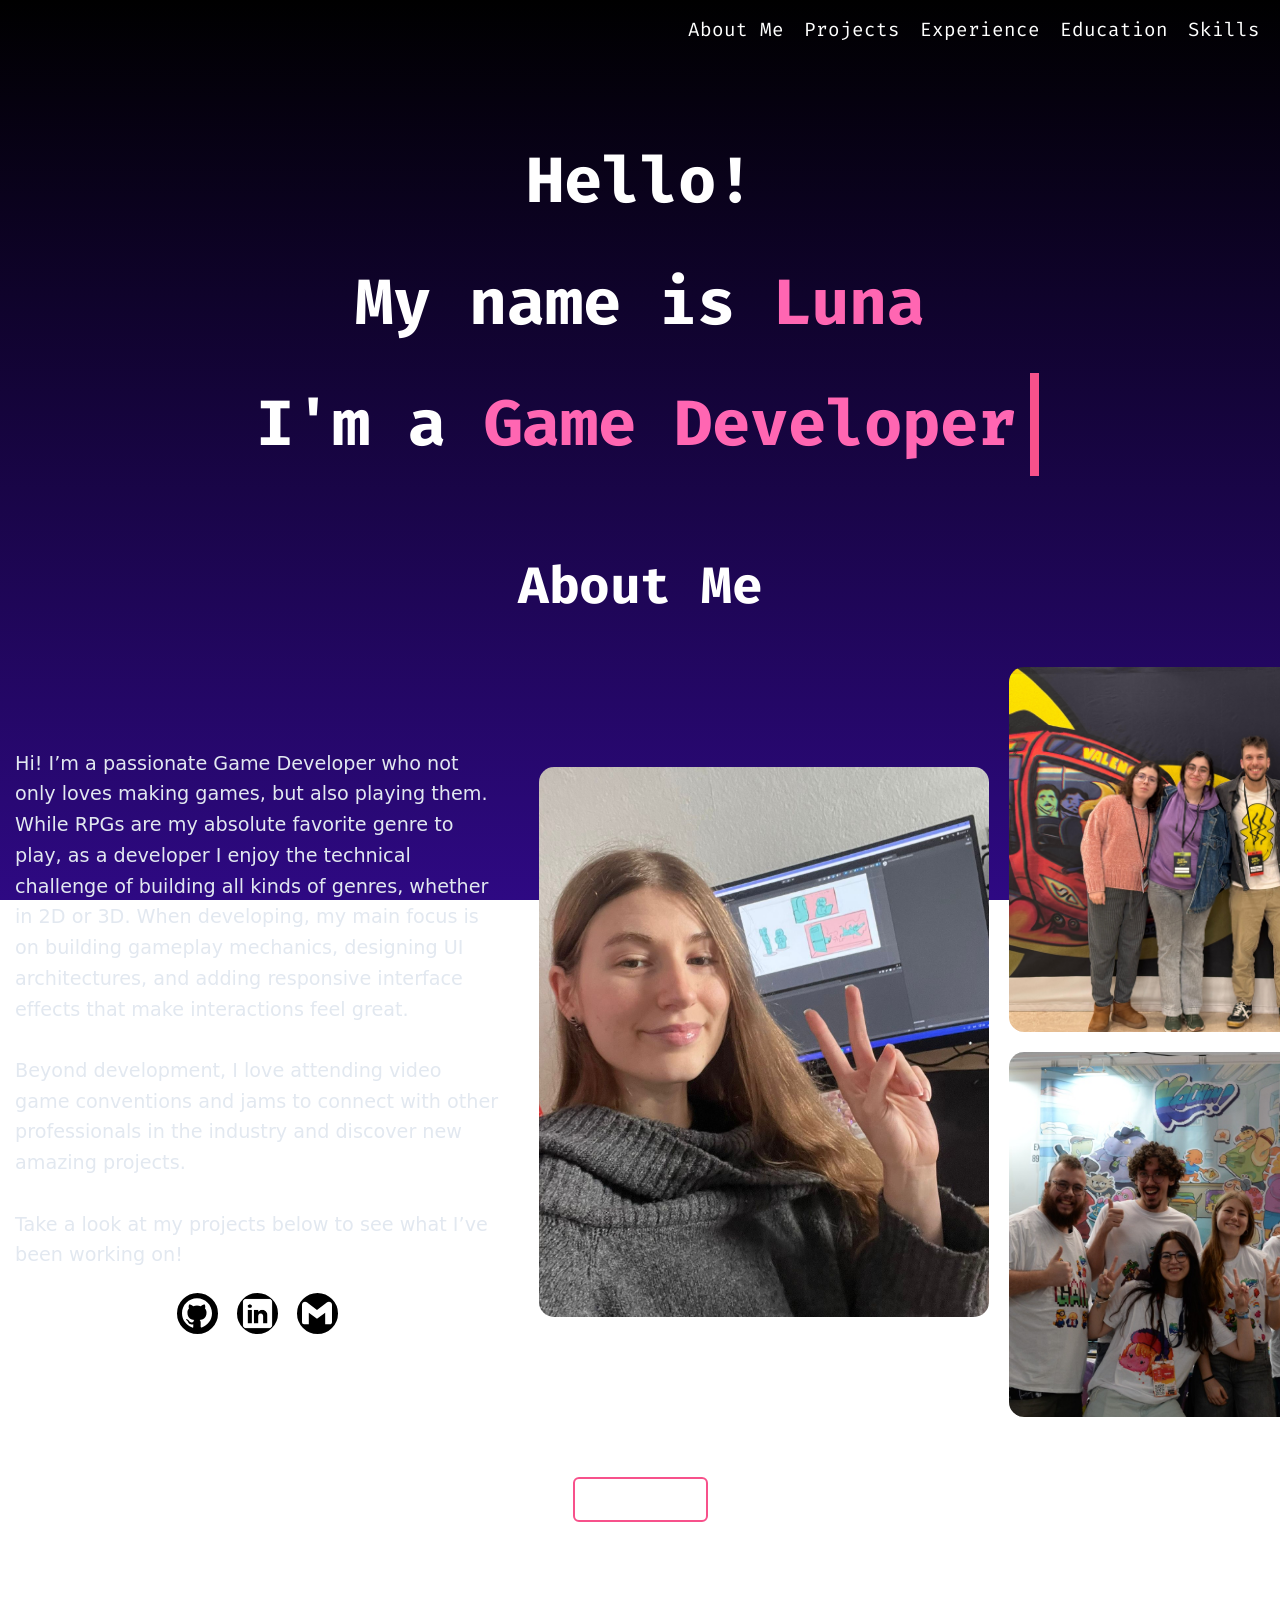
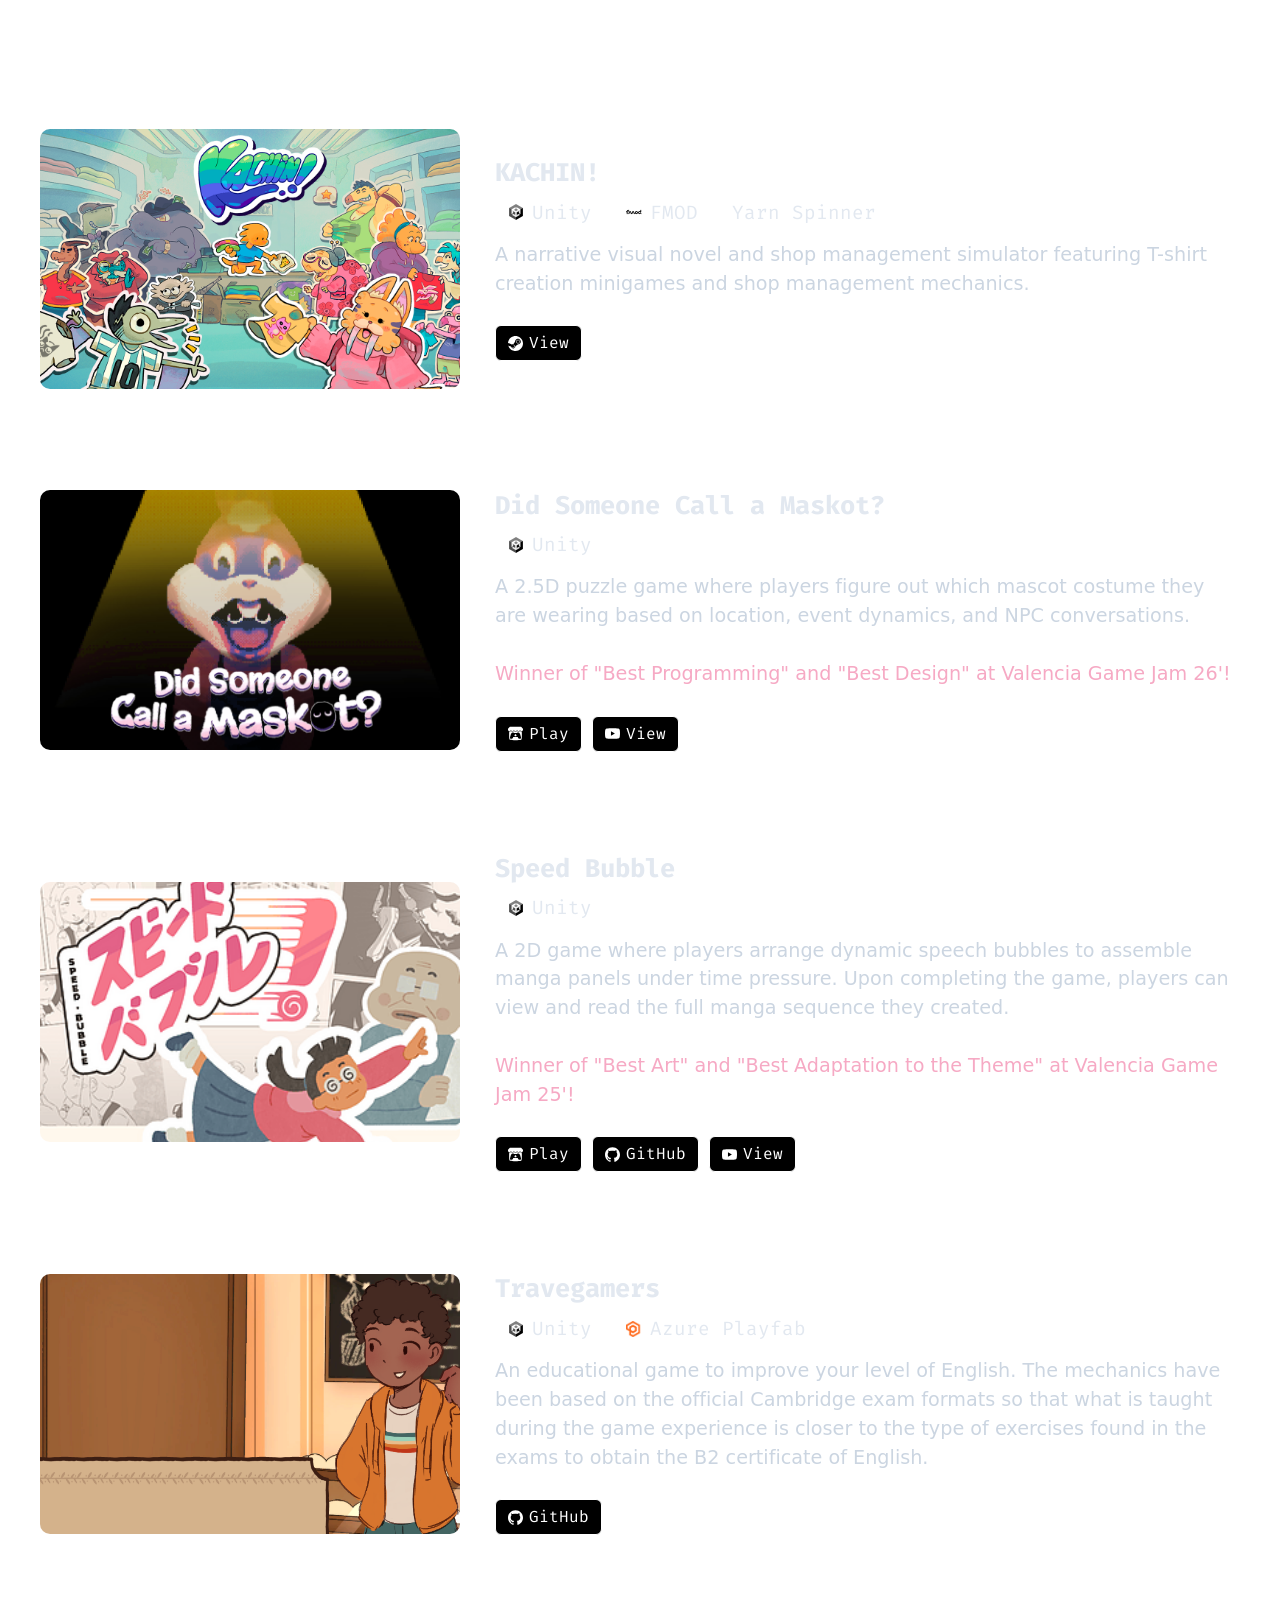
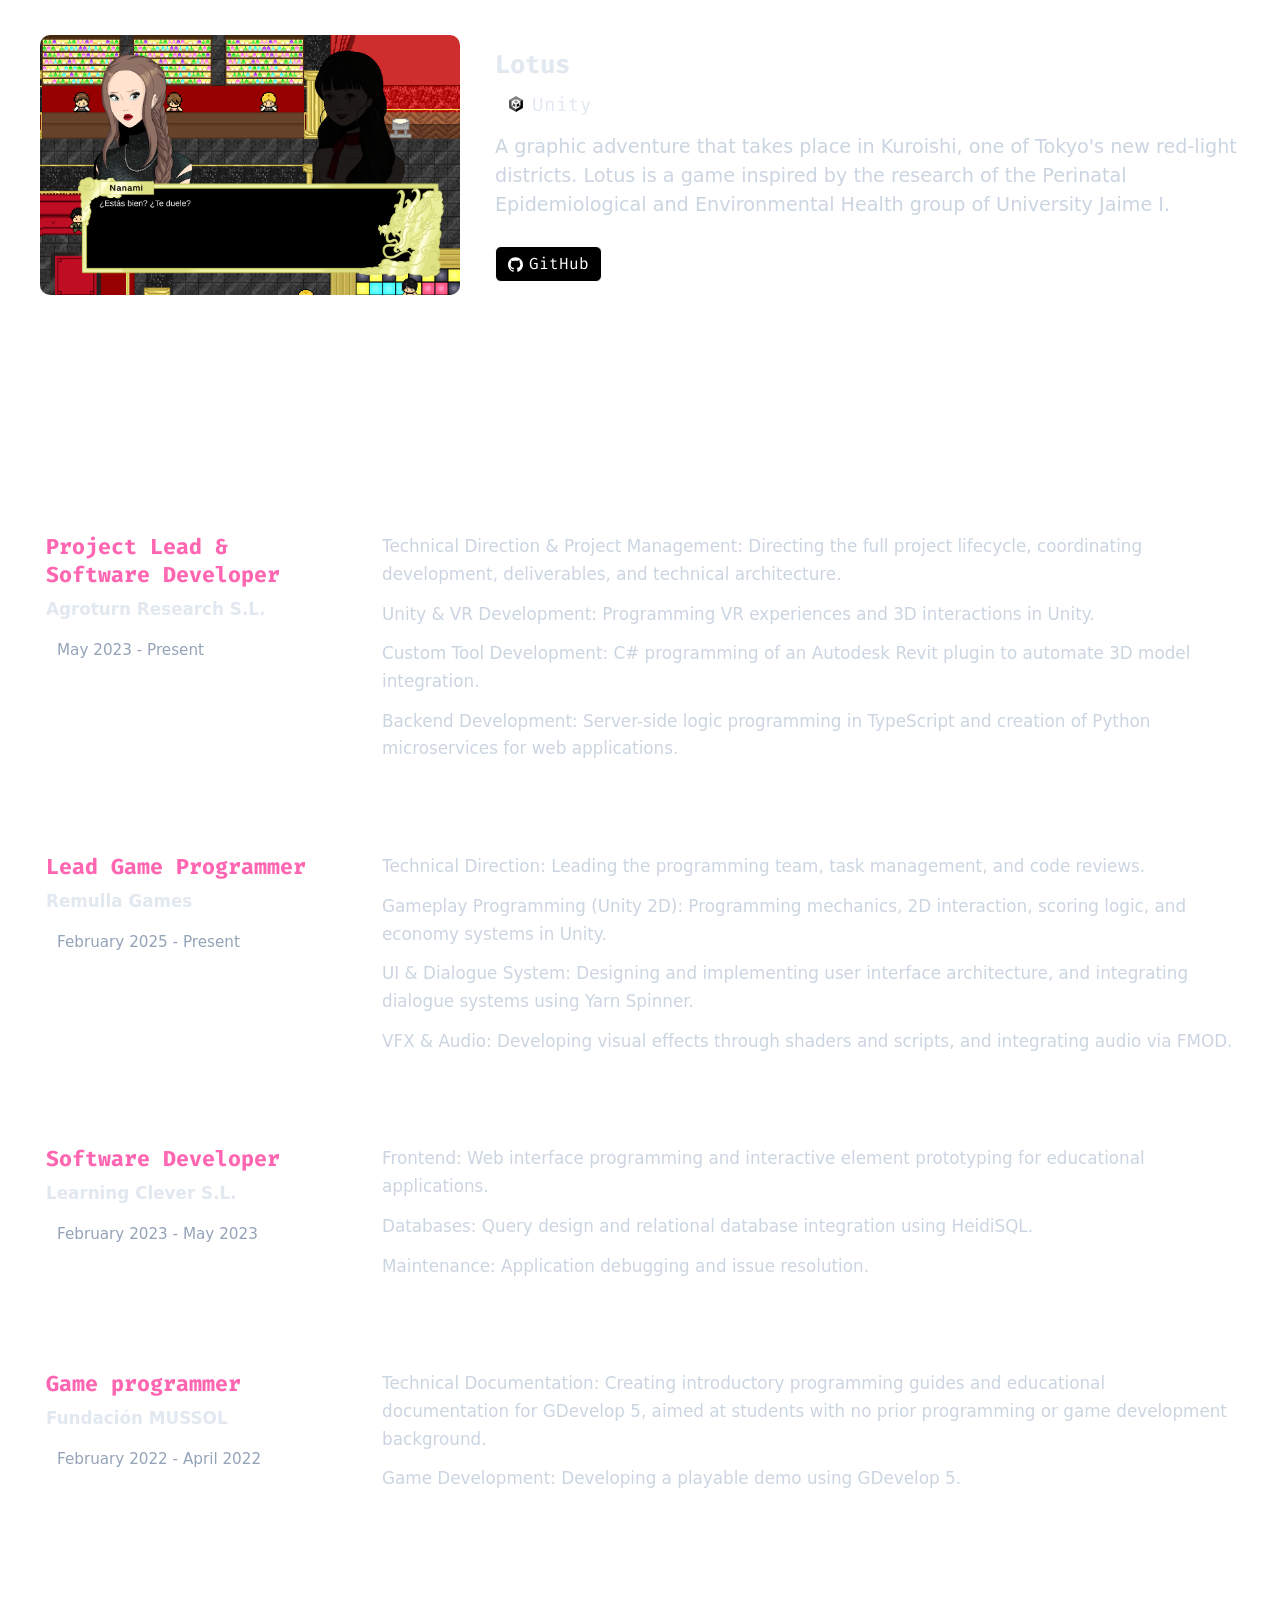
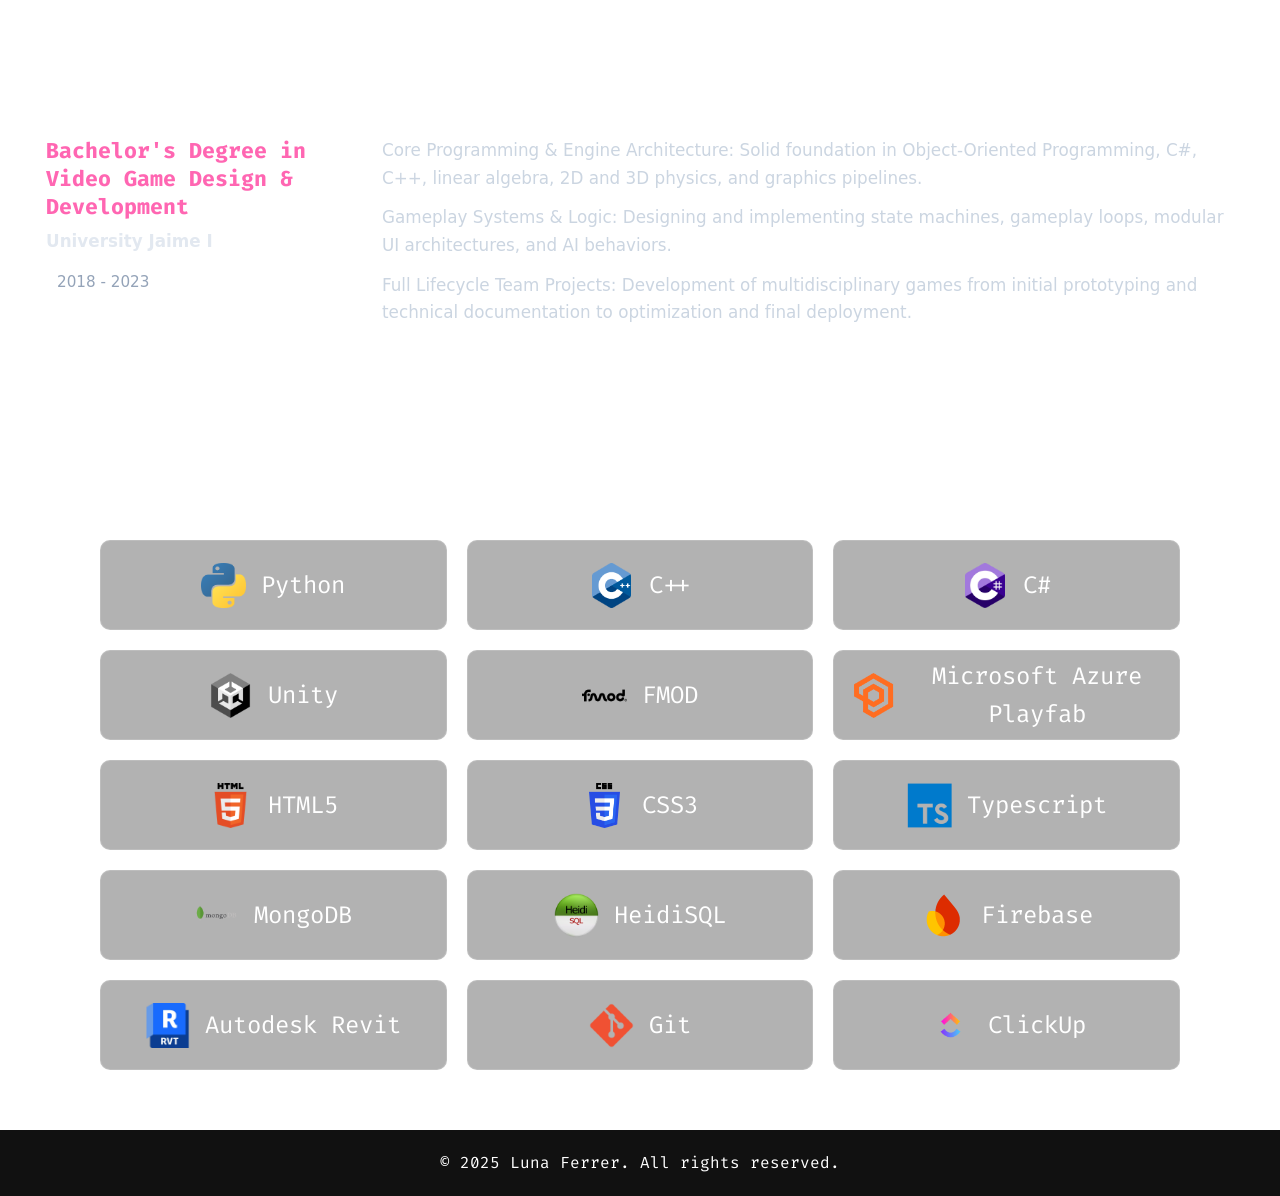
<file: index.html>
<!DOCTYPE html>
<html lang="es">
<head>
    <meta charset="UTF-8">
    <meta name="viewport" content="width=device-width, initial-scale=1.0">
    <title>Luna Ferrer</title>
    <link rel="icon" href="images/icon/icon.png">
    <link rel="preconnect" href="https://fonts.googleapis.com">
    <link rel="preconnect" href="https://fonts.gstatic.com" crossorigin>
    <link href="https://fonts.googleapis.com/css2?family=Fira+Code:wght@400;500;700&display=swap" rel="stylesheet">
    <link rel="stylesheet" href="style.css">
</head>
<body class="simple-linear">
  <header>
    <nav>
      <a href="#about-me" class="a-header">About Me</a>
      <a href="#projects" class="a-header">Projects</a>
      <a href="#experience" class="a-header">Experience</a>
      <a href="#education" class="a-header">Education</a>
      <a href="#skills" class="a-header">Skills</a>
      
    </nav>
  </header>

  <div class="css-typing div-classes">
    <h1>Hello!</h1>
    <h1>My name is <span class="pink-text">Luna</span></h1>
    <h1>I'm a <span class="pink-text">Game Developer</span></h1>
  </div>

  <div id="about-me" class="div-classes">
    <h2>About Me</h2>
    <div class="about">
      <div class="about-text-col">
        <p class="p-about">Hi! I’m a passionate Game Developer who not only loves making games,
        but also playing them. While RPGs are my absolute favorite genre to
        play, as a developer I enjoy the technical challenge of building all
        kinds of genres, whether in 2D or 3D. When developing, my main focus
        is on building gameplay mechanics, designing UI architectures, and
        adding responsive interface effects that make interactions feel great.<br><br>
        Beyond development, I love attending video game conventions and jams
        to connect with other professionals in the industry and discover new
        amazing projects.<br><br>
        Take a look at my projects below to see what I’ve been working on!
        </p>
        <div class="about-display">
          <a class="social" href="https://github.com/LunaFrrr">
            <img width="30" src="images/buttons/github.svg" alt="Github">
          </a>
          <a class="social" href="https://www.linkedin.com/in/lunaferrer/">
            <img height="35" width="35" src="images/social/linkedin.png" alt="Linkedin">
          </a>
          <a class="social" href="mailto:lunaescandell@gmail.com">
            <img width="30" src="images/social/gmail.svg" alt="Mail">
          </a>  
        </div>
      </div>
      <div class="about-images-col">
        <img class="image-me" src="images/Luna.jpeg" alt="Luna">
        <div class="about-img-subcol">
          <img class="image-me-sub" src="images/ggj.jpg" alt="Luna">
          <img class="image-me-sub" src="images/indie.jpg" alt="Luna">
        </div>
      </div>
    </div>
  </div>
  <div class="about-display">
    <a href="https://drive.google.com/uc?export=download&id=1RWiK7ZNnZWizguG3L39PT3ufZuoqwNSM" target="_blank" class="btn-cv">
      Download CV
    </a>
  </div>

  <div id="projects" class="div-classes">
    <h2>Projects</h2>
    <div>
      <ol>
        <li>
          <div class="container-img">
            <img class="img-project" src="images/projects/kachin.png" alt="Kachin">
          </div>
          <div class="info-text-projects">
            <h3>KACHIN!</h3>
            <div>
              <ul class="ul-languages">
                <li class="li-project">
                  <img style="padding: 0%; margin: 0%;" width="20" src="images/language/unity.png" alt="Unity">
                  <span>Unity</span>
                </li>
                <li class="li-project">
                  <img style="padding: 0%; margin: 0%;" width="20" src="images/language/fmod.png" alt="Unity">
                  <span>FMOD</span>
                </li>
                <li class="li-project">
                  <!-- <img style="padding: 0%; margin: 0%;" width="20" src="images/language/yarn.png" alt="Unity"> -->
                  <span>Yarn Spinner</span>
                </li>
              </ul>
            </div>
            <p>A narrative visual novel and shop management simulator featuring T-shirt creation minigames and shop management mechanics.</p>
            <div class="li-game-options">
              <a class="a-project" href="https://store.steampowered.com/app/3082440/KACHIN/">
                <img class="img-button" width="20" src="images/buttons/steam.svg" alt="Steam">
                <span>View</span>
              </a>
            </div>
          </div>
        </li>
        <li>
          <div class="container-img">
            <img class="img-project" src="images/projects/maskot.png" alt="Maskot">
          </div>
          <div class="info-text-projects">
            <h3>Did Someone Call a Maskot?</h3>
            <div>
              <ul class="ul-languages">
                <li class="li-project">
                  <img width="20" src="images/language/unity.png" alt="Unity">
                  <span>Unity</span>
                </li>
              </ul>
            </div>
            <p>A 2.5D puzzle game where players figure out which mascot costume they are wearing based on location, event dynamics, and NPC conversations.
              <br><br> <span class="lighter-text">Winner of "Best Programming" and "Best Design" at Valencia Game Jam 26'!</span>
            </p>
            <div class="li-game-options">
              <a class="a-project" href="https://remullagames.itch.io/did-someone-call-a-maskot">
                <img class="img-button" width="20" src="images/buttons/itchio.svg" alt="Itchio">
                <span>Play</span>
              </a>
              <a class="a-project" href="https://www.youtube.com/watch?v=vTRZ4l00CeY">
                <img class="img-button" width="20" src="images/buttons/youtube.svg" alt="Youtube">
                <span>View</span>
              </a>
            </div>
          </div>
        </li>
        <li>
          <div class="container-img">
            <img class="img-project" src="images/projects/speed-bubble.png" alt="Speed-Bubble">
          </div>
          <div class="info-text-projects">
            <h3>Speed Bubble</h3>
            <div>
              <ul class="ul-languages">
                <li class="li-project">
                  <img width="20" src="images/language/unity.png" alt="Unity">
                  <span>Unity</span>
                </li>
              </ul>
            </div>
            <p>A 2D game where players arrange dynamic speech bubbles to assemble manga panels under time pressure. Upon completing the game, players can view and read the full manga sequence they created.
              <br><br> <span class="lighter-text">Winner of "Best Art" and "Best Adaptation to the Theme" at Valencia Game Jam 25'!</span>
            </p>
            <div class="li-game-options">
              <a class="a-project" href="https://remullagames.itch.io/speed-bubble">
                <img class="img-button" width="20" src="images/buttons/itchio.svg" alt="Itchio">
                <span>Play</span>
              </a>
              <a class="a-project" href="https://github.com/LunaFrrr/SpeedBubbles">
                <img class="img-button" width="20" src="images/buttons/github.svg" alt="Github">
                <span>GitHub</span>
              </a>
              <a class="a-project" href="https://www.youtube.com/watch?v=7SY9zd5mtcc">
                <img class="img-button" width="20" src="images/buttons/youtube.svg" alt="Youtube">
                <span>View</span>
              </a>
            </div>
          </div>
        </li>
        <li>
          <div class="container-img">
            <img class="img-project" src="images/projects/travegamers.PNG" alt="Travegamers">
          </div>
          <div class="info-text-projects">
            <h3>Travegamers</h3>
            <div>
              <ul class="ul-languages">
                <li class="li-project">
                  <img width="20" src="images/language/unity.png" alt="Unity">
                  <span>Unity</span>
                </li>
                <li class="li-project">
                  <img width="20" src="images/language/azure.png" alt="Unity">
                  <span>Azure Playfab</span>
                </li>
              </ul>
            </div>
            <p>An educational game to improve your level of English. The mechanics have been based on the official Cambridge exam formats so that what is taught during the game experience is closer to the type of exercises found in the exams to obtain the B2 certificate of English.
            </p>
            <div class="li-game-options">
              <a class="a-project" href="https://github.com/LunaFrrr/Travegamers">
                <img class="img-button" width="20" src="images/buttons/github.svg" alt="Github">
                <span>GitHub</span>
              </a>
            </div>
          </div>
        </li>
        <li>
          <div class="container-img">
            <img class="img-project" src="images/projects/lotus.png" alt="Lotus">
          </div>
          <div class="info-text-projects">
            <h3>Lotus</h3>
            <div>
              <ul class="ul-languages">
                <li class="li-project">
                  <img width="20" src="images/language/unity.png" alt="Unity">
                  <span>Unity</span>
                </li>
              </ul>
            </div>
            <p>A graphic adventure that takes place in Kuroishi, one of Tokyo's new red-light districts. Lotus is a game inspired by the research of the Perinatal Epidemiological and Environmental Health group of University Jaime I.
            </p>
            <div class="li-game-options">
              <a class="a-project" href="https://bitbucket.org/LunaFerrer/lotus/src/master/">
                <img class="img-button" width="20" src="images/buttons/github.svg" alt="Github">
                <span>GitHub</span>
              </a>
            </div>
          </div>
        </li>
      </ol>
    </div>
  </div>

  <div id="experience" class="div-classes">
    <h2>Experience</h2>
    <ol>
      <li>
        <div class="div-experience">
          <h3 class="pink-text">Project Lead & Software Developer</h3>
          <h4>Agroturn Research S.L.</h4>
          <h5>May 2023 - Present</h5>
        </div>
        <div class="info-text">
          <ul>
            <li>Technical Direction & Project Management: Directing the full project lifecycle, coordinating development, deliverables, and technical architecture.</li>
            <li>Unity & VR Development: Programming VR experiences and 3D interactions in Unity.</li>
            <li>Custom Tool Development: C# programming of an Autodesk Revit plugin to automate 3D model integration.</li>
            <li>Backend Development: Server-side logic programming in TypeScript and creation of Python microservices for web applications.</li>
          </ul>
        </div>
      </li>
      <li>
        <div class="div-experience">
          <h3 class="pink-text">Lead Game Programmer</h3>
          <h4>Remulla Games</h4>
          <h5>February 2025 - Present</h5>
        </div>
        <div class="info-text">
          <ul>
            <li>Technical Direction: Leading the programming team, task management, and code reviews.</li>
            <li>Gameplay Programming (Unity 2D): Programming mechanics, 2D interaction, scoring logic, and economy systems in Unity.</li>
            <li>UI & Dialogue System: Designing and implementing user interface architecture, and integrating dialogue systems using Yarn Spinner.</li>
            <li>VFX & Audio: Developing visual effects through shaders and scripts, and integrating audio via FMOD.</li>
          </ul>  
        </div>
      </li>
      <li>
        <div class="div-experience">
          <h3 class="pink-text">Software Developer</h3>
          <h4>Learning Clever S.L.</h4>
          <h5>February 2023 - May 2023</h5>
        </div>
        <div class="info-text">
          <ul>
            <li>Frontend: Web interface programming and interactive element prototyping for educational applications.</li>
            <li>Databases: Query design and relational database integration using HeidiSQL.</li>
            <li>Maintenance: Application debugging and issue resolution.</li>
          </ul>
        </div>
      </li>
      <li>
        <div class="div-experience">
          <h3 class="pink-text">Game programmer</h3>
          <h4>Fundación MUSSOL</h4>
          <h5>February 2022 - April 2022</h5>
        </div>
        <div class="info-text">
          <ul>
            <li>Technical Documentation: Creating introductory programming guides and educational documentation for GDevelop 5, aimed at students with no prior programming or game development background.</li>
            <li>Game Development: Developing a playable demo using GDevelop 5.</li>
          </ul>
        </div>
      </li>
    </ol>
  </div>

  <div id="education" class="div-classes">
    <h2>Education</h2>
    <ol>
      <li>
        <div class="div-experience">
          <h3 class="pink-text">Bachelor's Degree in Video Game Design & Development</h3>
          <h4>University Jaime I</h4>
          <h5>2018 - 2023</h5>
        </div>
        <div class="info-text">
          <ul>
            <li>Core Programming & Engine Architecture: Solid foundation in Object-Oriented Programming, C#, C++, linear algebra, 2D and 3D physics, and graphics pipelines.</li>
            <li>Gameplay Systems & Logic: Designing and implementing state machines, gameplay loops, modular UI architectures, and AI behaviors.</li>
            <li>Full Lifecycle Team Projects: Development of multidisciplinary games from initial prototyping and technical documentation to optimization and final deployment.</li>
          </ul>
        </div>
      </li>
    </ol>
  </div>

  <div id="skills" class="div-classes">
    <h2>Skills</h2>
    <div class="div-skills">
      <div class="a-skill">
        <img class="img-button" src="images/language/python.png" alt="Python">
        <span>Python</span>
      </div>
      <div class="a-skill">
        <img class="img-button" src="images/language/c++.png" alt="C++">
        <span>C++</span>
      </div>
      <div class="a-skill">
        <img class="img-button" src="images/language/csharp.png" alt="C#">
        <span>C#</span>
      </div>
      <div class="a-skill">
        <img class="img-button" src="images/language/unity.png" alt="Unity">
        <span>Unity</span>
      </div>
      <div class="a-skill">
        <img class="img-button" src="images/language/fmod.png" alt="FMOD">
        <span>FMOD</span>
      </div>
      <div class="a-skill">
        <img class="img-button" src="images/language/azure.png" alt="Azure Playfab">
        <span>Microsoft Azure Playfab</span>
      </div>
      <div class="a-skill">
        <img class="img-button" src="images/language/html.png" alt="HTML5">
        <span>HTML5</span>
      </div>
      <div class="a-skill">
        <img class="img-button" src="images/language/css.png" alt="CSS3">
        <span>CSS3</span>
      </div>
      <div class="a-skill">
        <img class="img-button" src="images/language/ts.png" alt="TypeScript">
        <span>Typescript</span>
      </div>
      <div class="a-skill">
        <img class="img-button" src="images/language/mongodb.png" alt="MongoDB">
        <span>MongoDB</span>
      </div>
      <div class="a-skill">
        <img class="img-button" src="images/language/heidi.png" alt="HeidiSQL">
        <span>HeidiSQL</span>
      </div>
      <div class="a-skill">
        <img class="img-button" src="images/language/firebase.png" alt="Firebase">
        <span>Firebase</span>
      </div>
      <div class="a-skill">
        <img class="img-button" src="images/language/revit.png" alt="Revit">
        <span>Autodesk Revit</span>
      </div>
      <div class="a-skill">
        <img class="img-button" src="images/language/git.png" alt="Git">
        <span>Git</span>
      </div>
      <div class="a-skill">
        <img class="img-button" src="images/language/clickup.png" alt="ClickUp">
        <span>ClickUp</span>
      </div>
    </div>
  </div>

  <footer>
    <div class="footer">
      © 2025 Luna Ferrer. All rights reserved.
    </div>
  </footer>
</body>
</html>
</file>
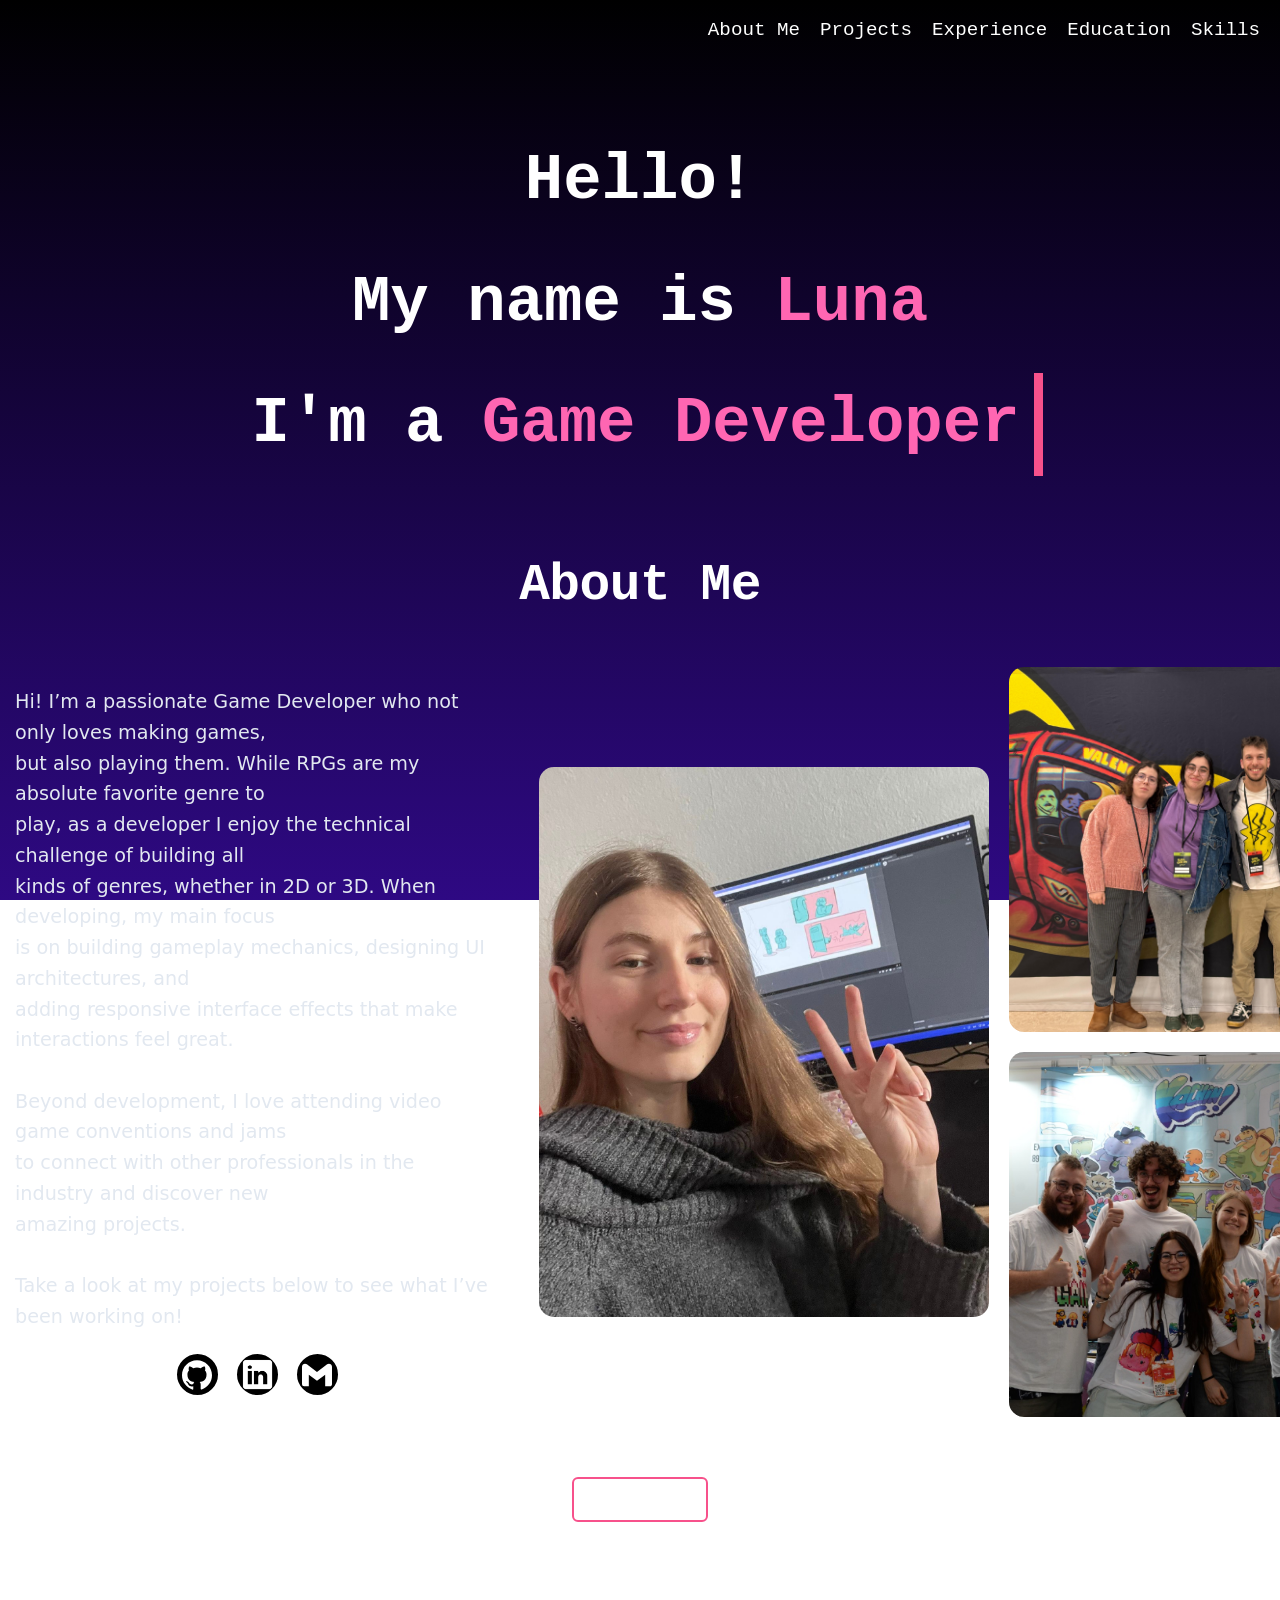
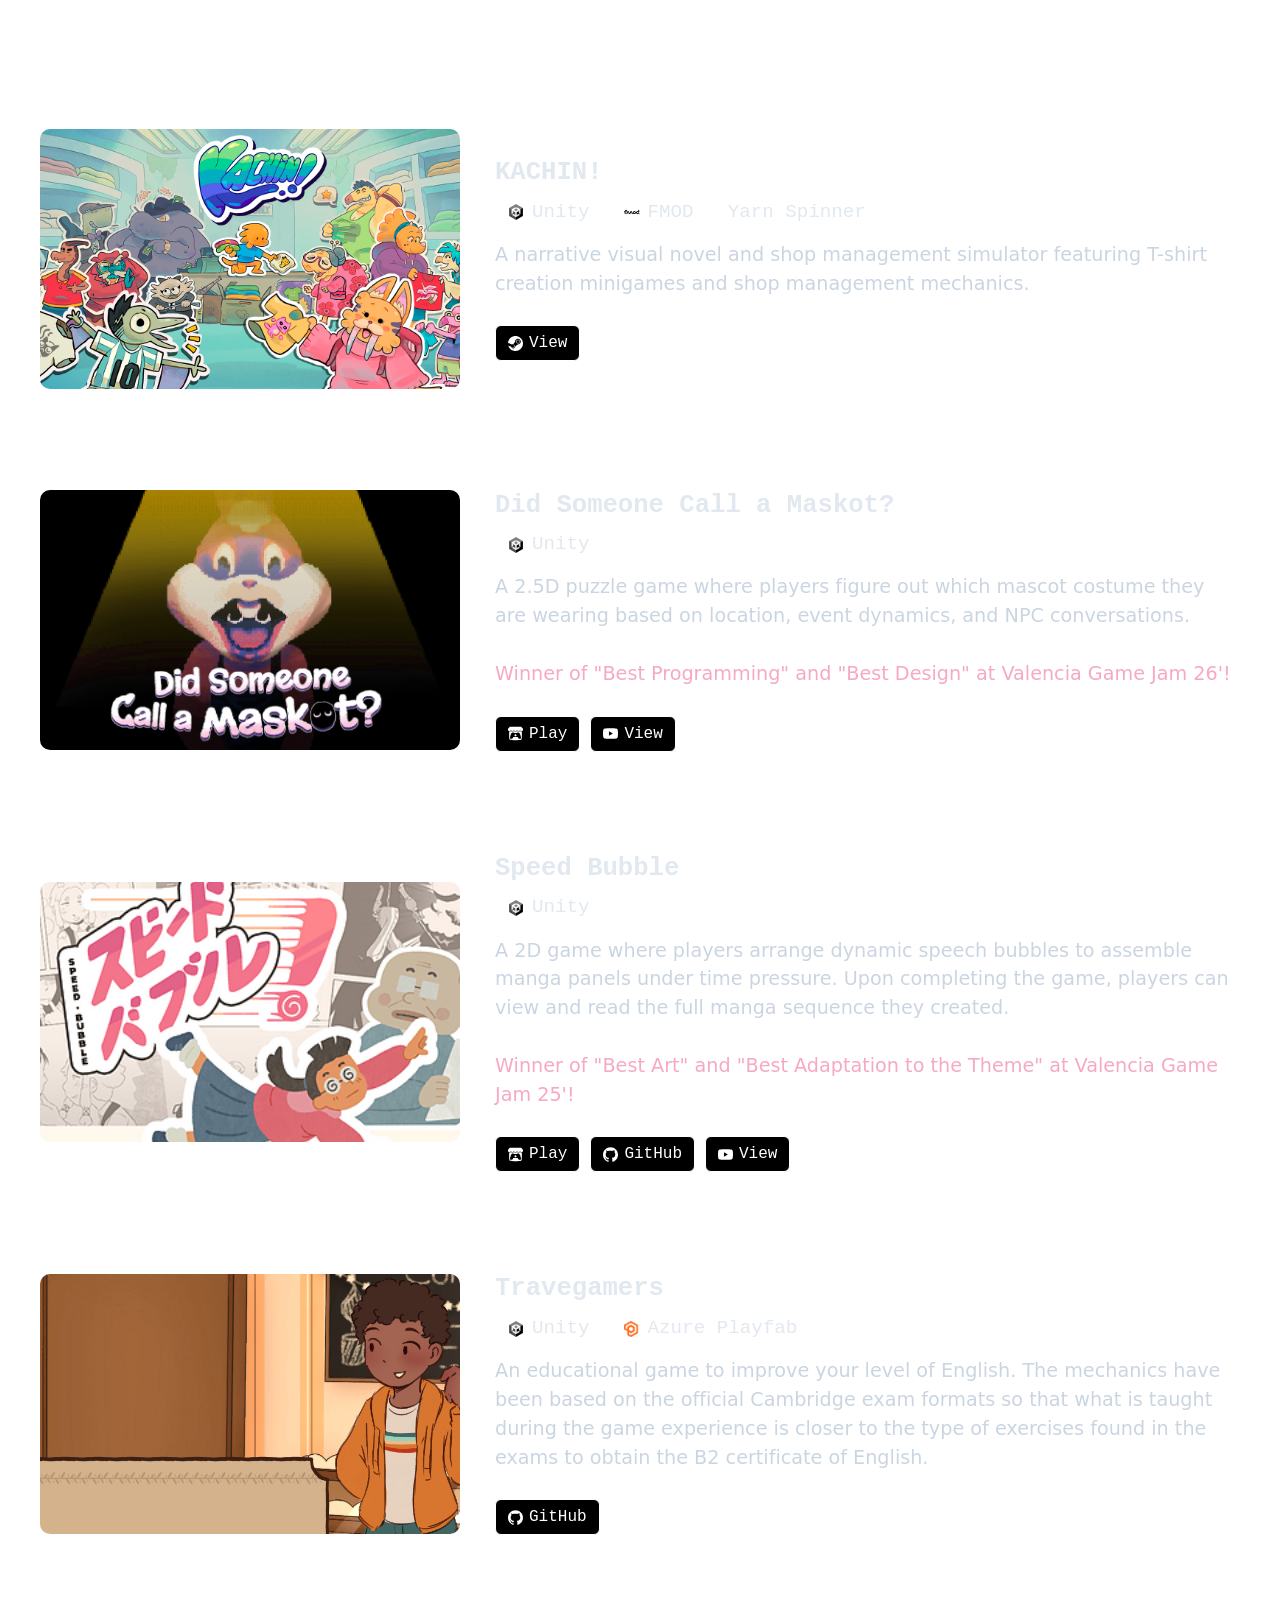
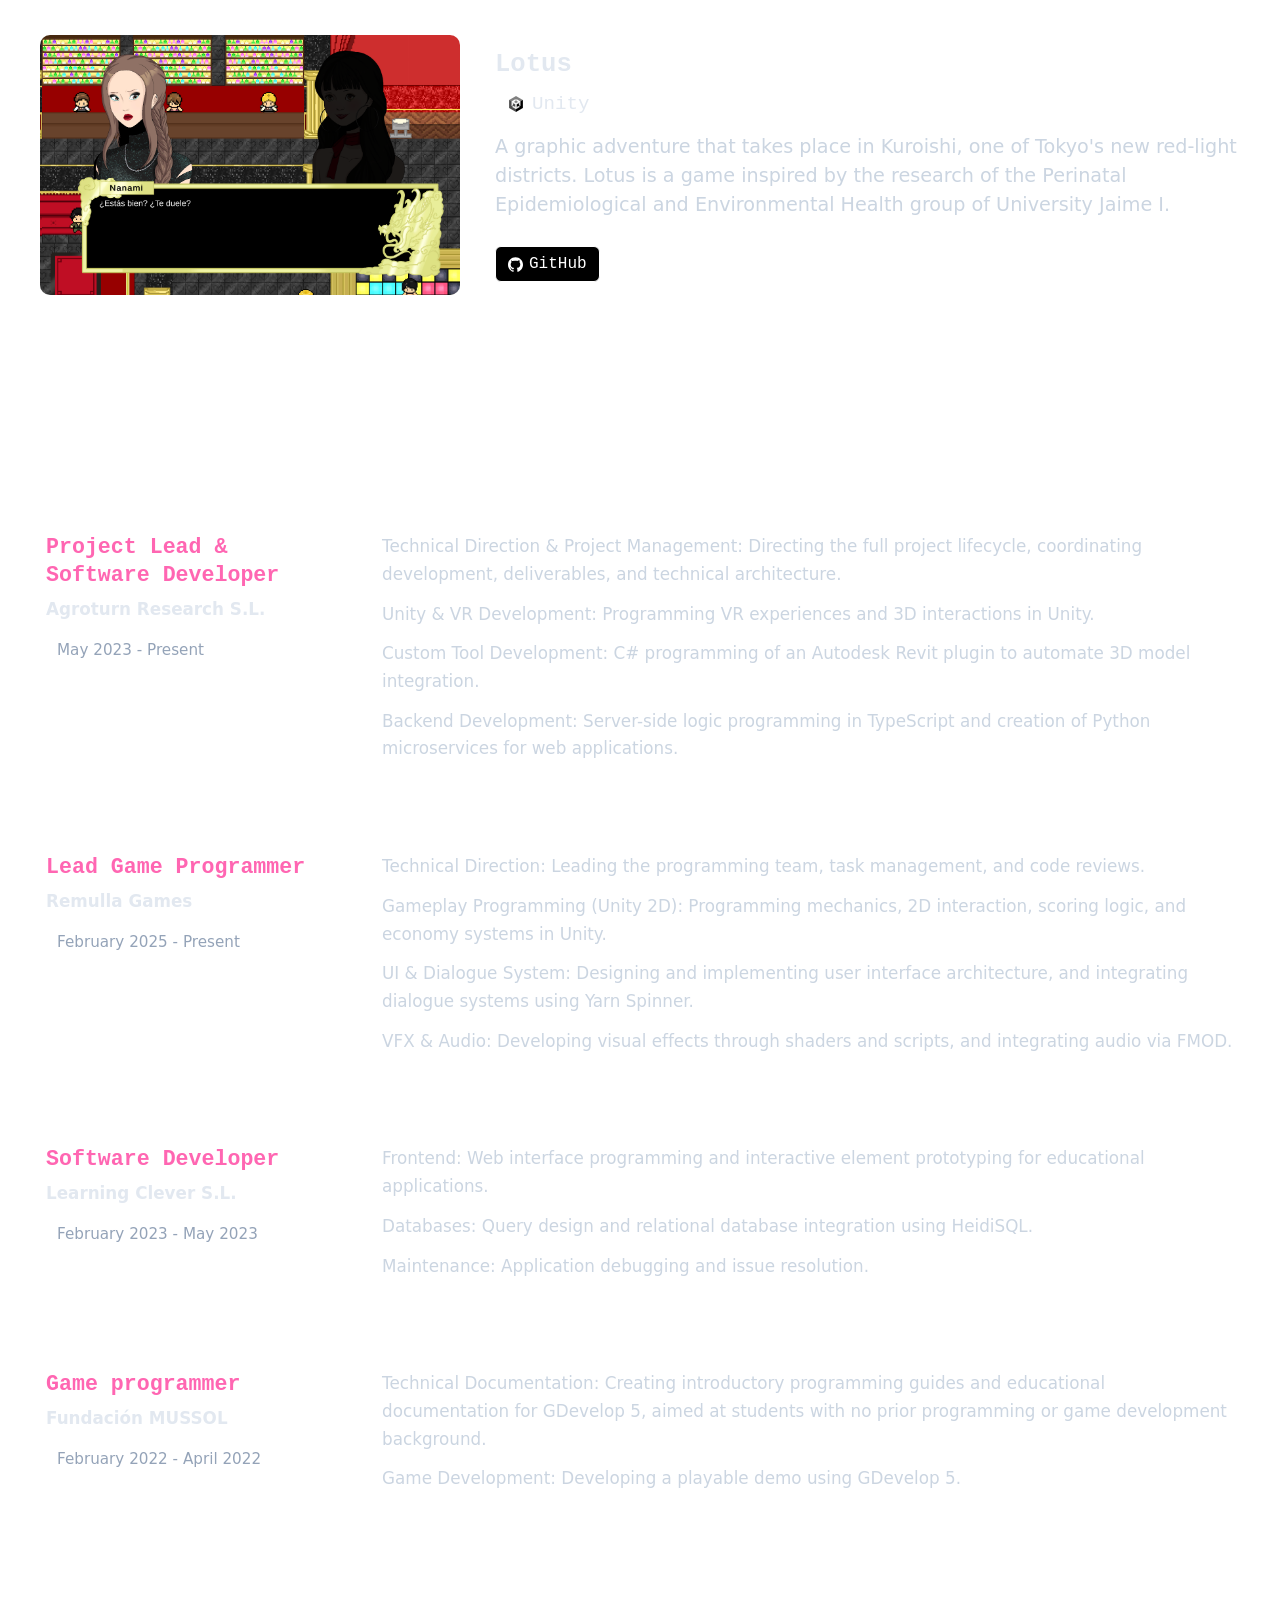
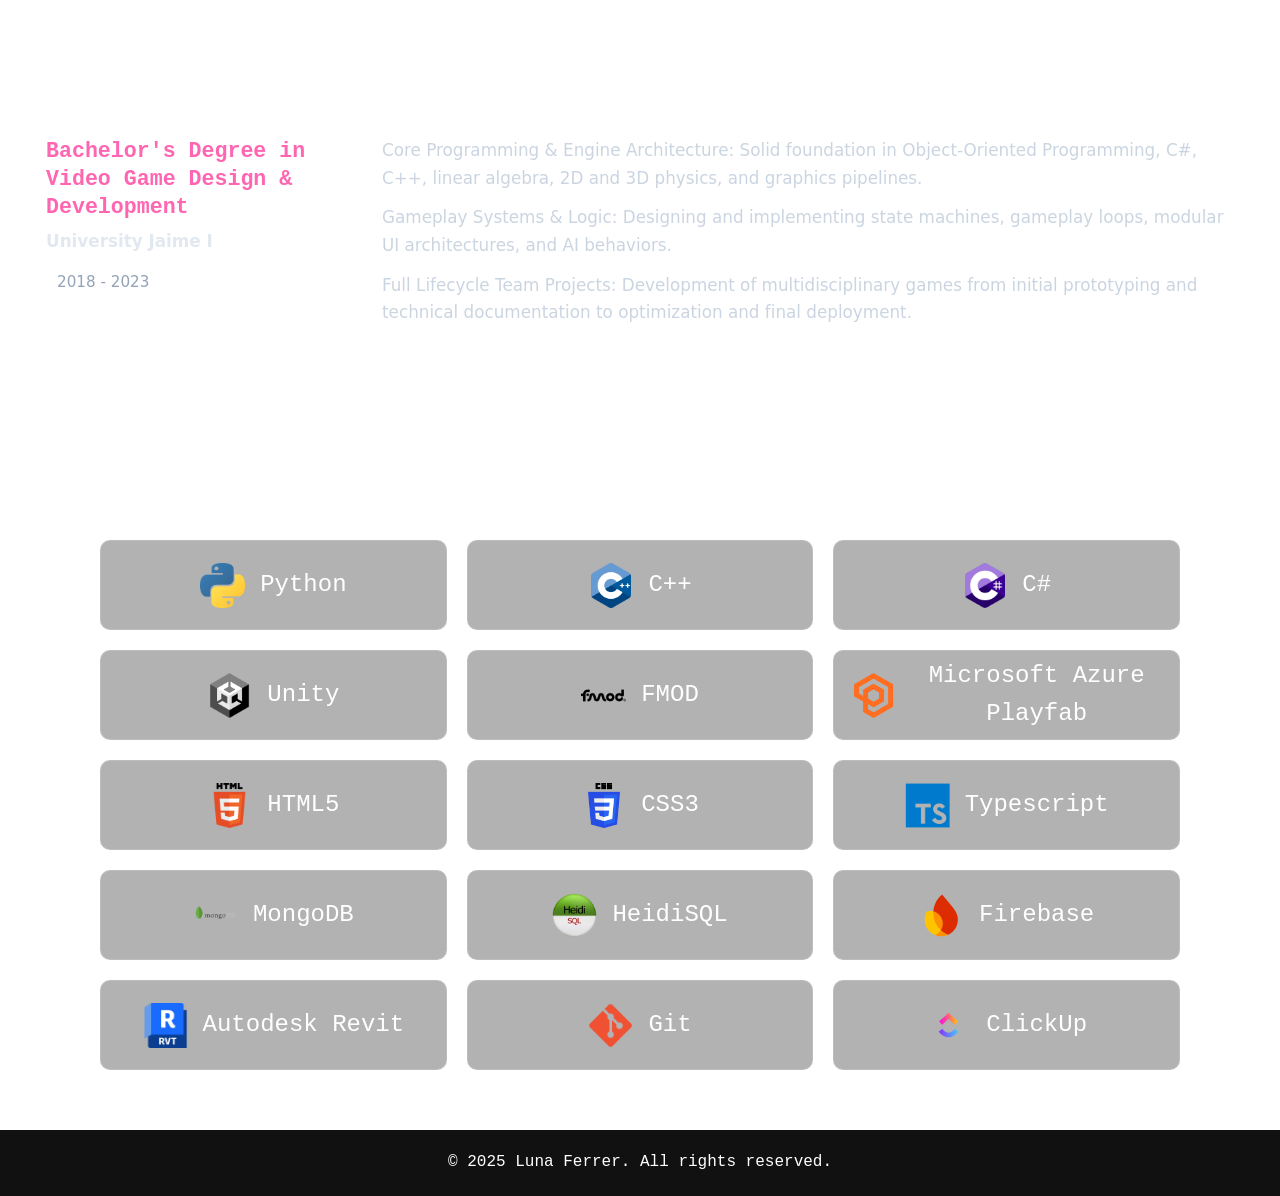
<file: main.html>
<!DOCTYPE html>
<html lang="es">
<head>
    <meta charset="UTF-8">
    <meta name="viewport" content="width=device-width, initial-scale=1.0">
    <title>Luna Ferrer</title>
    <link rel="icon" href="images/icon/icon.png">
    <link rel="stylesheet" href="style.css">
</head>
<body class="simple-linear">
  <header>
    <nav>
      <a href="#about-me" class="a-header">About Me</a>
      <a href="#projects" class="a-header">Projects</a>
      <a href="#experience" class="a-header">Experience</a>
      <a href="#education" class="a-header">Education</a>
      <a href="#skills" class="a-header">Skills</a>
      
    </nav>
  </header>

  <div class="css-typing div-classes">
    <h1>Hello!</h1>
    <h1>My name is <span class="pink-text">Luna</span></h1>
    <h1>I'm a <span class="pink-text">Game Developer</span></h1>
  </div>

  <div id="about-me" class="div-classes">
    <h2>About Me</h2>
    <div class="about">
      <div class="about-text-col">
        <p class="p-about">Hi! I’m a passionate Game Developer who not only loves making games,<br>
        but also playing them. While RPGs are my absolute favorite genre to<br>
        play, as a developer I enjoy the technical challenge of building all<br>
        kinds of genres, whether in 2D or 3D. When developing, my main focus<br>
        is on building gameplay mechanics, designing UI architectures, and<br>
        adding responsive interface effects that make interactions feel great.<br><br>
        Beyond development, I love attending video game conventions and jams<br>
        to connect with other professionals in the industry and discover new<br>
        amazing projects.<br><br>
        Take a look at my projects below to see what I’ve been working on!
        </p>
        <div class="about-display">
          <a class="social" href="https://github.com/LunaFrrr">
            <img width="30" src="images/buttons/github.svg" alt="Github">
          </a>
          <a class="social" href="https://www.linkedin.com/in/lunaferrer/">
            <img height="35" width="35" src="images/social/linkedin.png" alt="Linkedin">
          </a>
          <a class="social" href="mailto:lunaescandell@gmail.com">
            <img width="30" src="images/social/gmail.svg" alt="Mail">
          </a>  
        </div>
      </div>
      <div class="about-images-col">
        <img class="image-me" src="images/Luna.jpeg" alt="Luna">
        <div class="about-img-subcol">
          <img class="image-me-sub" src="images/ggj.jpg" alt="Luna">
          <img class="image-me-sub" src="images/indie.jpg" alt="Luna">
        </div>
      </div>
    </div>
  </div>
  <div class="about-display">
    <a href="ruta/tu-cv.pdf" target="_blank" rel="noopener noreferrer" class="btn-cv">
      Download CV
    </a>
  </div>

  <div id="projects" class="div-classes">
    <h2>Projects</h2>
    <div>
      <ol>
        <li>
          <div class="container-img">
            <img class="img-project" src="images/projects/kachin.png" alt="Kachin">
          </div>
          <div class="info-text-projects">
            <h3>KACHIN!</h3>
            <div>
              <ul class="ul-languages">
                <li class="li-project">
                  <img style="padding: 0%; margin: 0%;" width="20" src="images/language/unity.png" alt="Unity">
                  <span>Unity</span>
                </li>
                <li class="li-project">
                  <img style="padding: 0%; margin: 0%;" width="20" src="images/language/fmod.png" alt="Unity">
                  <span>FMOD</span>
                </li>
                <li class="li-project">
                  <!-- <img style="padding: 0%; margin: 0%;" width="20" src="images/language/yarn.png" alt="Unity"> -->
                  <span>Yarn Spinner</span>
                </li>
              </ul>
            </div>
            <p>A narrative visual novel and shop management simulator featuring T-shirt creation minigames and shop management mechanics.</p>
            <div class="li-game-options">
              <a class="a-project" href="https://store.steampowered.com/app/3082440/KACHIN/">
                <img class="img-button" width="20" src="images/buttons/steam.svg" alt="Steam">
                <span>View</span>
              </a>
            </div>
          </div>
        </li>
        <li>
          <div class="container-img">
            <img class="img-project" src="images/projects/maskot.png" alt="Maskot">
          </div>
          <div class="info-text-projects">
            <h3>Did Someone Call a Maskot?</h3>
            <div>
              <ul class="ul-languages">
                <li class="li-project">
                  <img width="20" src="images/language/unity.png" alt="Unity">
                  <span>Unity</span>
                </li>
              </ul>
            </div>
            <p>A 2.5D puzzle game where players figure out which mascot costume they are wearing based on location, event dynamics, and NPC conversations.
              <br><br> <span class="lighter-text">Winner of "Best Programming" and "Best Design" at Valencia Game Jam 26'!</span>
            </p>
            <div class="li-game-options">
              <a class="a-project" href="https://remullagames.itch.io/did-someone-call-a-maskot">
                <img class="img-button" width="20" src="images/buttons/itchio.svg" alt="Itchio">
                <span>Play</span>
              </a>
              <a class="a-project" href="https://www.youtube.com/watch?v=vTRZ4l00CeY">
                <img class="img-button" width="20" src="images/buttons/youtube.svg" alt="Youtube">
                <span>View</span>
              </a>
            </div>
          </div>
        </li>
        <li>
          <div class="container-img">
            <img class="img-project" src="images/projects/speed-bubble.png" alt="Speed-Bubble">
          </div>
          <div class="info-text-projects">
            <h3>Speed Bubble</h3>
            <div>
              <ul class="ul-languages">
                <li class="li-project">
                  <img width="20" src="images/language/unity.png" alt="Unity">
                  <span>Unity</span>
                </li>
              </ul>
            </div>
            <p>A 2D game where players arrange dynamic speech bubbles to assemble manga panels under time pressure. Upon completing the game, players can view and read the full manga sequence they created.
              <br><br> <span class="lighter-text">Winner of "Best Art" and "Best Adaptation to the Theme" at Valencia Game Jam 25'!</span>
            </p>
            <div class="li-game-options">
              <a class="a-project" href="https://remullagames.itch.io/speed-bubble">
                <img class="img-button" width="20" src="images/buttons/itchio.svg" alt="Itchio">
                <span>Play</span>
              </a>
              <a class="a-project" href="https://github.com/LunaFrrr/SpeedBubbles">
                <img class="img-button" width="20" src="images/buttons/github.svg" alt="Github">
                <span>GitHub</span>
              </a>
              <a class="a-project" href="https://www.youtube.com/watch?v=7SY9zd5mtcc">
                <img class="img-button" width="20" src="images/buttons/youtube.svg" alt="Youtube">
                <span>View</span>
              </a>
            </div>
          </div>
        </li>
        <li>
          <div class="container-img">
            <img class="img-project" src="images/projects/travegamers.PNG" alt="Travegamers">
          </div>
          <div class="info-text-projects">
            <h3>Travegamers</h3>
            <div>
              <ul class="ul-languages">
                <li class="li-project">
                  <img width="20" src="images/language/unity.png" alt="Unity">
                  <span>Unity</span>
                </li>
                <li class="li-project">
                  <img width="20" src="images/language/azure.png" alt="Unity">
                  <span>Azure Playfab</span>
                </li>
              </ul>
            </div>
            <p>An educational game to improve your level of English. The mechanics have been based on the official Cambridge exam formats so that what is taught during the game experience is closer to the type of exercises found in the exams to obtain the B2 certificate of English.
            </p>
            <div class="li-game-options">
              <a class="a-project" href="https://github.com/LunaFrrr/Travegamers">
                <img class="img-button" width="20" src="images/buttons/github.svg" alt="Github">
                <span>GitHub</span>
              </a>
            </div>
          </div>
        </li>
        <li>
          <div class="container-img">
            <img class="img-project" src="images/projects/lotus.png" alt="Lotus">
          </div>
          <div class="info-text-projects">
            <h3>Lotus</h3>
            <div>
              <ul class="ul-languages">
                <li class="li-project">
                  <img width="20" src="images/language/unity.png" alt="Unity">
                  <span>Unity</span>
                </li>
              </ul>
            </div>
            <p>A graphic adventure that takes place in Kuroishi, one of Tokyo's new red-light districts. Lotus is a game inspired by the research of the Perinatal Epidemiological and Environmental Health group of University Jaime I.
            </p>
            <div class="li-game-options">
              <a class="a-project" href="https://bitbucket.org/LunaFerrer/lotus/src/master/">
                <img class="img-button" width="20" src="images/buttons/github.svg" alt="Github">
                <span>GitHub</span>
              </a>
            </div>
          </div>
        </li>
      </ol>
    </div>
  </div>

  <div id="experience" class="div-classes">
    <h2>Experience</h2>
    <ol>
      <li>
        <div class="div-experience">
          <h3 class="pink-text">Project Lead & Software Developer</h3>
          <h4>Agroturn Research S.L.</h4>
          <h5>May 2023 - Present</h5>
        </div>
        <div class="info-text">
          <ul>
            <li>Technical Direction & Project Management: Directing the full project lifecycle, coordinating development, deliverables, and technical architecture.</li>
            <li>Unity & VR Development: Programming VR experiences and 3D interactions in Unity.</li>
            <li>Custom Tool Development: C# programming of an Autodesk Revit plugin to automate 3D model integration.</li>
            <li>Backend Development: Server-side logic programming in TypeScript and creation of Python microservices for web applications.</li>
          </ul>
        </div>
      </li>
      <li>
        <div class="div-experience">
          <h3 class="pink-text">Lead Game Programmer</h3>
          <h4>Remulla Games</h4>
          <h5>February 2025 - Present</h5>
        </div>
        <div class="info-text">
          <ul>
            <li>Technical Direction: Leading the programming team, task management, and code reviews.</li>
            <li>Gameplay Programming (Unity 2D): Programming mechanics, 2D interaction, scoring logic, and economy systems in Unity.</li>
            <li>UI & Dialogue System: Designing and implementing user interface architecture, and integrating dialogue systems using Yarn Spinner.</li>
            <li>VFX & Audio: Developing visual effects through shaders and scripts, and integrating audio via FMOD.</li>
          </ul>  
        </div>
      </li>
      <li>
        <div class="div-experience">
          <h3 class="pink-text">Software Developer</h3>
          <h4>Learning Clever S.L.</h4>
          <h5>February 2023 - May 2023</h5>
        </div>
        <div class="info-text">
          <ul>
            <li>Frontend: Web interface programming and interactive element prototyping for educational applications.</li>
            <li>Databases: Query design and relational database integration using HeidiSQL.</li>
            <li>Maintenance: Application debugging and issue resolution.</li>
          </ul>
        </div>
      </li>
      <li>
        <div class="div-experience">
          <h3 class="pink-text">Game programmer</h3>
          <h4>Fundación MUSSOL</h4>
          <h5>February 2022 - April 2022</h5>
        </div>
        <div class="info-text">
          <ul>
            <li>Technical Documentation: Creating introductory programming guides and educational documentation for GDevelop 5, aimed at students with no prior programming or game development background.</li>
            <li>Game Development: Developing a playable demo using GDevelop 5.</li>
          </ul>
        </div>
      </li>
    </ol>
  </div>

  <div id="education" class="div-classes">
    <h2>Education</h2>
    <ol>
      <li>
        <div class="div-experience">
          <h3 class="pink-text">Bachelor's Degree in Video Game Design & Development</h3>
          <h4>University Jaime I</h4>
          <h5>2018 - 2023</h5>
        </div>
        <div class="info-text">
          <ul>
            <li>Core Programming & Engine Architecture: Solid foundation in Object-Oriented Programming, C#, C++, linear algebra, 2D and 3D physics, and graphics pipelines.</li>
            <li>Gameplay Systems & Logic: Designing and implementing state machines, gameplay loops, modular UI architectures, and AI behaviors.</li>
            <li>Full Lifecycle Team Projects: Development of multidisciplinary games from initial prototyping and technical documentation to optimization and final deployment.</li>
          </ul>
        </div>
      </li>
    </ol>
  </div>

  <div id="skills" class="div-classes">
    <h2>Skills</h2>
    <div class="div-skills">
      <div class="a-skill">
        <img class="img-button" src="images/language/python.png" alt="Python">
        <span>Python</span>
      </div>
      <div class="a-skill">
        <img class="img-button" src="images/language/c++.png" alt="C++">
        <span>C++</span>
      </div>
      <div class="a-skill">
        <img class="img-button" src="images/language/csharp.png" alt="C#">
        <span>C#</span>
      </div>
      <div class="a-skill">
        <img class="img-button" src="images/language/unity.png" alt="Unity">
        <span>Unity</span>
      </div>
      <div class="a-skill">
        <img class="img-button" src="images/language/fmod.png" alt="FMOD">
        <span>FMOD</span>
      </div>
      <div class="a-skill">
        <img class="img-button" src="images/language/azure.png" alt="Azure Playfab">
        <span>Microsoft Azure Playfab</span>
      </div>
      <div class="a-skill">
        <img class="img-button" src="images/language/html.png" alt="HTML5">
        <span>HTML5</span>
      </div>
      <div class="a-skill">
        <img class="img-button" src="images/language/css.png" alt="CSS3">
        <span>CSS3</span>
      </div>
      <div class="a-skill">
        <img class="img-button" src="images/language/ts.png" alt="TypeScript">
        <span>Typescript</span>
      </div>
      <div class="a-skill">
        <img class="img-button" src="images/language/mongodb.png" alt="MongoDB">
        <span>MongoDB</span>
      </div>
      <div class="a-skill">
        <img class="img-button" src="images/language/heidi.png" alt="HeidiSQL">
        <span>HeidiSQL</span>
      </div>
      <div class="a-skill">
        <img class="img-button" src="images/language/firebase.png" alt="Firebase">
        <span>Firebase</span>
      </div>
      <div class="a-skill">
        <img class="img-button" src="images/language/revit.png" alt="Revit">
        <span>Autodesk Revit</span>
      </div>
      <div class="a-skill">
        <img class="img-button" src="images/language/git.png" alt="Git">
        <span>Git</span>
      </div>
      <div class="a-skill">
        <img class="img-button" src="images/language/clickup.png" alt="ClickUp">
        <span>ClickUp</span>
      </div>
    </div>
  </div>

  <footer>
    <div class="footer">
      © 2025 Luna Ferrer. All rights reserved.
    </div>
  </footer>
</body>
</html>
</file>
<file: style.css>
/* ==========================================
   RESET & BASE STYLES
   ========================================== */
*, *::before, *::after {
  box-sizing: border-box;
}

html {
  scroll-behavior: smooth !important;
}

body {
  margin: 0;
  padding: 0;
  color: #e2e8f0;
  font-family: system-ui, -apple-system, BlinkMacSystemFont, 'Segoe UI', Roboto, sans-serif;
  overflow-x: hidden;
  line-height: 1.6;
}

.simple-linear {
  background: linear-gradient(#000000, #2e0983);
  background-attachment: fixed;
  min-height: 100vh;
}

h1, h2, h3, nav, .a-header, .a-project, .a-skill, .ul-languages, .footer {
  font-family: 'Fira Code', monospace;
}

h1 { 
  font-size: clamp(2.2rem, 5vw, 4.5rem); 
  margin: 0.2em 0; 
  color: #ffffff;
}

h2 { 
  font-size: clamp(2rem, 4vw, 3.2rem); 
  margin-top: 0; 
  margin-bottom: 2.5rem; 
  text-align: center;
  color: #ffffff;
  letter-spacing: -0.5px;
}

h3 { 
  font-size: clamp(1.25rem, 2vw, 1.6rem); 
  margin-top: 0; 
  margin-bottom: 0.4rem; 
  line-height: 1.3;
}

h4 { 
  font-size: 1.1rem; 
  margin: 0.3rem 0; 
  font-weight: 500; 
  color: #cbd5e1;
}

h5 { 
  font-size: 0.95rem; 
  margin: 0.4rem 0 0 0; 
  color: #94a3b8; 
  font-weight: 400;
  display: inline-block;
  background: rgba(255, 255, 255, 0.06);
  padding: 3px 10px;
  border-radius: 6px;
  border: 1px solid rgba(255, 255, 255, 0.08);
}

.pink-text { color: #ff66b2; }
.lighter-text { color: #f6a9c4; font-weight: 500; }

/* ==========================================
   NAVIGATION
   ========================================== */
header {
  width: 100%;
  padding: 15px 20px;
}

nav {
  display: flex;
  justify-content: flex-end;
  flex-wrap: wrap;
  gap: 20px;
}

.a-header {
  font-size: clamp(1rem, 1.5vw, 1.3rem);
  color: white;
  text-decoration: none;
  transition: color 0.3s;
}

.a-header:hover {
  color: #f7518b;
}

/* ==========================================
   SECTIONS & LAYOUT CONTAINERS
   ========================================== */
.div-classes {
  color: #e2e8f0;
  margin: 60px auto;
  width: 100%;
  max-width: 1250px;
  display: flex;
  flex-direction: column;
  align-items: center;
  justify-content: center;
}

/* ==========================================
   TYPING EFFECT
   ========================================== */
.css-typing {
  display: flex;
  flex-direction: column;
  align-items: center;
  justify-content: center;
  min-height: 35vh;
  text-align: center;
  width: 100%;
}

.css-typing h1 {
  border-right: .15em solid #f7518b;
  white-space: nowrap;
  overflow: hidden;
  margin: 0.15em auto;
}

.css-typing h1:nth-child(1) {
  width: 7ch;
  animation: type1 0.42s steps(6, end) forwards;
}

.css-typing h1:nth-child(2) {
  width: 15ch;
  opacity: 0;
  animation: type2 1.05s steps(15, end) 0.7s forwards;
}

.css-typing h1:nth-child(3) {
  width: 21ch;
  opacity: 0;
  animation: type3 1.47s steps(21, end) 2.1s forwards, blink .5s step-end infinite alternate 2.1s;
}

@keyframes type1 { 
  0% { width: 0; } 
  99.9% { border-right: .15em solid #f7518b; } 
  100% { border-right: none; } 
}

@keyframes type2 { 
  0% { width: 0; opacity: 1; } 
  99.9% { border-right: .15em solid #f7518b; opacity: 1; } 
  100% { border-right: none; opacity: 1; } 
}

@keyframes type3 { 
  0% { width: 0; opacity: 1; } 
  100% { opacity: 1; } 
}



@media (max-width: 600px) {
  .css-typing h1 {
    font-size: clamp(1rem, 4.8vw, 1.5rem) !important;
  }
}

@keyframes type { 0% { width: 0; } 99.9% { border-right: .15em solid #f7518b; } 100% { border: none; } }
@keyframes type2 { 0% { width: 0; } 1% { opacity: 1; } 99.9% { border-right: .15em solid #f7518b; } 100% { opacity: 1; border: none; } }
@keyframes type3 { 0% { width: 0; } 1% { opacity: 1; } 100% { opacity: 1; } }
@keyframes blink { 50% { border-color: transparent; } }

/* ==========================================
   ABOUT ME SECTION
   ========================================== */
.about {
  display: flex;
  flex-direction: row;
  align-items: center;
  justify-content: center;
  gap: 40px;
  width: 100%;
}

.about-text-col {
  flex: 1;
  max-width: 500px;
}

.p-about {
  margin: 0 0 20px 0;
  line-height: 1.6;
  font-size: 1.2rem;
  text-align: left;
  color: #e2e8f0;
}

.about-display {
  display: flex;
  flex-direction: row;
  justify-content: center;
  gap: 15px;
  margin-top: 20px;
}

.social {
  width: 45px;
  height: 45px;
  background-color: black;
  border-radius: 100%;
  display: flex;
  justify-content: center;
  align-items: center;
  border: 2px solid white;
  transition: all 0.3s;
}

.social:hover {
  background-color: #f7518b;
}

.about-images-col {
  display: flex;
  flex-direction: row;
  align-items: center;
  gap: 20px;
  flex: 1.5;
}

.image-me {
  border-radius: 15px;
  width: 100%;
  max-width: 450px;
  height: 550px;
  object-fit: cover;
  object-position: top center;
}

.about-img-subcol {
  display: flex;
  flex-direction: column;
  justify-content: center;
  gap: 20px;
  flex: 1;
}

.image-me-sub {
  border-radius: 15px;
  width: 450px;
  height: 365px;
  object-fit: cover;
}

/* ==========================================
   PROJECTS SECTION
   ========================================== */
#projects ol {
  list-style: none;
  padding: 0;
  margin: 0;
  width: 100%;
  display: flex;
  flex-direction: column;
  gap: 50px;
}

#projects li {
  display: flex;
  flex-direction: row;
  align-items: center;
  gap: 35px;
  width: 100%;
  margin: 0;
  background: rgba(255, 255, 255, 0.02);
  border: 1px solid rgba(255, 255, 255, 0.06);
  padding: 24px;
  border-radius: 16px;
  transition: border-color 0.3s ease;
}

#projects li:hover {
  border-color: rgba(247, 81, 139, 0.3);
}

.container-img {
  overflow: hidden;
  border-radius: 10px;
  position: relative;
  width: 100%;
  max-width: 420px;
  height: 260px;
  flex-shrink: 0;
}

.img-project {
  transition: transform 0.3s ease-in-out;
  width: 100%;
  height: 100%;
  object-fit: cover;
}

.container-img:hover .img-project {
  transform: scale(1.05);
}

.info-text-projects {
  flex: 1;
  display: flex;
  flex-direction: column;
  justify-content: center;
  font-size: 1.2rem;
  line-height: 1.5;
}

.info-text-projects p {
  color: #cbd5e1;
  margin: 12px 0;
}

.ul-languages {
  padding-left: 0 !important;
  margin-left: 0 !important;
  list-style: none !important;
  display: flex;
  flex-direction: row;
  flex-wrap: wrap;
  gap: 8px;
}

.ul-languages .li-project {
  display: inline-flex !important;
  align-items: center !important;
  justify-content: center !important;
  width: auto !important;
  max-width: max-content;
  margin: 0 !important;
  padding: 6px 12px !important;
  gap: 8px !important;
  border-radius: 9999px;
  background-color: rgba(25, 25, 25, 0.9);
  font-size: 1.2rem;
  line-height: 1;
  white-space: nowrap;
}

.ul-languages li.li-project img {
  width: 16px !important;
  height: 16px !important;
  margin: 0 !important;
  padding: 0 !important;
  display: block;
  object-fit: contain;
}

.li-game-options {
  display: flex;
  flex-direction: row;
  flex-wrap: wrap;
  gap: 10px;
  margin-top: 15px;
}

.a-project {
  padding: 5px 12px;
  color: white;
  font-size: 1rem;
  background-color: black;
  border-radius: 6px;
  display: inline-flex;
  justify-content: center;
  align-items: center;
  gap: 6px;
  border: 1px solid white;
  text-decoration: none;
  transition: background-color 0.3s;
}

.a-project .img-button {
  width: 15px;
  height: 15px;
  object-fit: contain;
}

.a-project:hover {
  background-color: #f7518b;
}
/* ==========================================
   CV DOWNLOAD BUTTON
   ========================================== */
.btn-cv {
  font-family: 'Fira Code', monospace;
  display: inline-flex;
  align-items: center;
  justify-content: center;
  gap: 8px;
  padding: 8px 16px;
  font-size: 0.95rem;
  color: #ffffff;
  background-color: transparent;
  border: 2px solid #f7518b;
  border-radius: 6px;
  text-decoration: none;
  font-weight: 500;
  cursor: pointer;
  transition: all 0.3s ease-in-out;
}

.btn-cv:hover {
  background-color: #f7518b;
  color: #ffffff;
  transform: translateY(-2px);
}

.btn-cv svg, .btn-cv img {
  width: 16px;
  height: 16px;
  fill: currentColor;
}

/* ==========================================
   EXPERIENCE & EDUCATION SECTIONS
   ========================================== */
#experience ol, #education ol {
  list-style: none;
  padding: 0;
  margin: 0;
  width: 100%;
  display: flex;
  flex-direction: column;
  gap: 28px;
}

#experience li, #education li {
  display: flex;
  flex-direction: row;
  align-items: flex-start;
  gap: 36px;
  width: 100%;
  margin: 0;
  
  background: rgba(255, 255, 255, 0.03);
  border: 1px solid rgba(255, 255, 255, 0.08);
  border-radius: 16px;
  padding: 30px;
  transition: all 0.3s ease;
}

#experience li:hover, #education li:hover {
  background: rgba(255, 255, 255, 0.05);
  border-color: rgba(247, 81, 139, 0.3);
  transform: translateY(-2px);
}

.div-experience {
  width: 280px;
  flex-shrink: 0;
}

.div-experience h3 {
  font-size: 1.35rem;
}

.div-experience h4 {
  font-size: 1.05rem;
  color: #e2e8f0;
  font-weight: 600;
}

.info-text {
  flex: 1;
}

.info-text ul {
  margin: 0;
  padding-left: 20px;
}

.info-text li {
  margin-bottom: 12px !important;
  line-height: 1.65;
  font-size: 1.05rem;
  color: #cbd5e1;
  background: transparent !important;
  border: none !important;
  padding: 0 !important;
  border-radius: 0 !important;
}

.info-text li:last-child {
  margin-bottom: 0 !important;
}

/* ==========================================
   SKILLS SECTION
   ========================================== */
.div-skills {
  color: white;
  display: flex;
  flex-wrap: wrap;
  justify-content: center;
  gap: 20px;
  width: 100%;
  max-width: 1100px;
  margin: 0 auto;
}

.a-skill {
  flex: 0 1 calc(33.333% - 20px);
  min-width: 280px;
  height: 90px;
  color: white;
  font-size: 1.5rem;
  background-color: rgba(0, 0, 0, 0.3);
  border-radius: 10px;
  display: flex;
  justify-content: center;
  align-items: center;
  gap: 15px;
  border: 1.5px solid rgba(255, 255, 255, 0.15);
  padding: 15px 20px;
  text-align: center;
  box-sizing: border-box;
  transition: all 0.25s ease;
}

.a-skill:hover {
  border-color: #ff66b2;
  background-color: rgba(247, 81, 139, 0.1);
  transform: translateY(-2px);
}

.a-skill .img-button {
  width: 45px;
  height: 45px;
  object-fit: contain;
}

/* ==========================================
   FOOTER
   ========================================== */
.footer {
  background-color: #111;
  color: white;
  text-align: center;
  padding: 20px 0;
  width: 100%;
  font-size: 1rem;
}

/* ==========================================
   RESPONSIVE MEDIA QUERIES
   ========================================== */
@media (max-width: 992px) {
  .about {
    flex-direction: column;
  }
  
  .about-text-col {
    max-width: 100%;
  }

  .about-images-col {
    width: 100%;
    justify-content: center;
    max-width: 100%;
  }

  #projects li {
    flex-direction: column;
    align-items: flex-start;
  }

  .container-img {
    max-width: 100%;
    height: 300px;
  }

  #experience li, #education li {
    flex-direction: column;
    gap: 16px;
    padding: 24px;
  }

  .div-experience {
    width: 100%;
  }

  .a-skill {
    flex: 0 1 calc(50% - 20px);
  }
}

@media (max-width: 600px) {
  nav {
    justify-content: center;
  }
  
  .about-images-col {
    flex-direction: column;
  }
  
  .image-me {
    max-width: 100%;
    height: 380px;
  }

  .image-me-sub {
    height: 220px;
  }
  
  .a-skill {
    flex: 1 1 100%;
    height: 80px;
  }

  .css-typing h1 {
    font-size: 1.5rem;
  }
}
</file>
